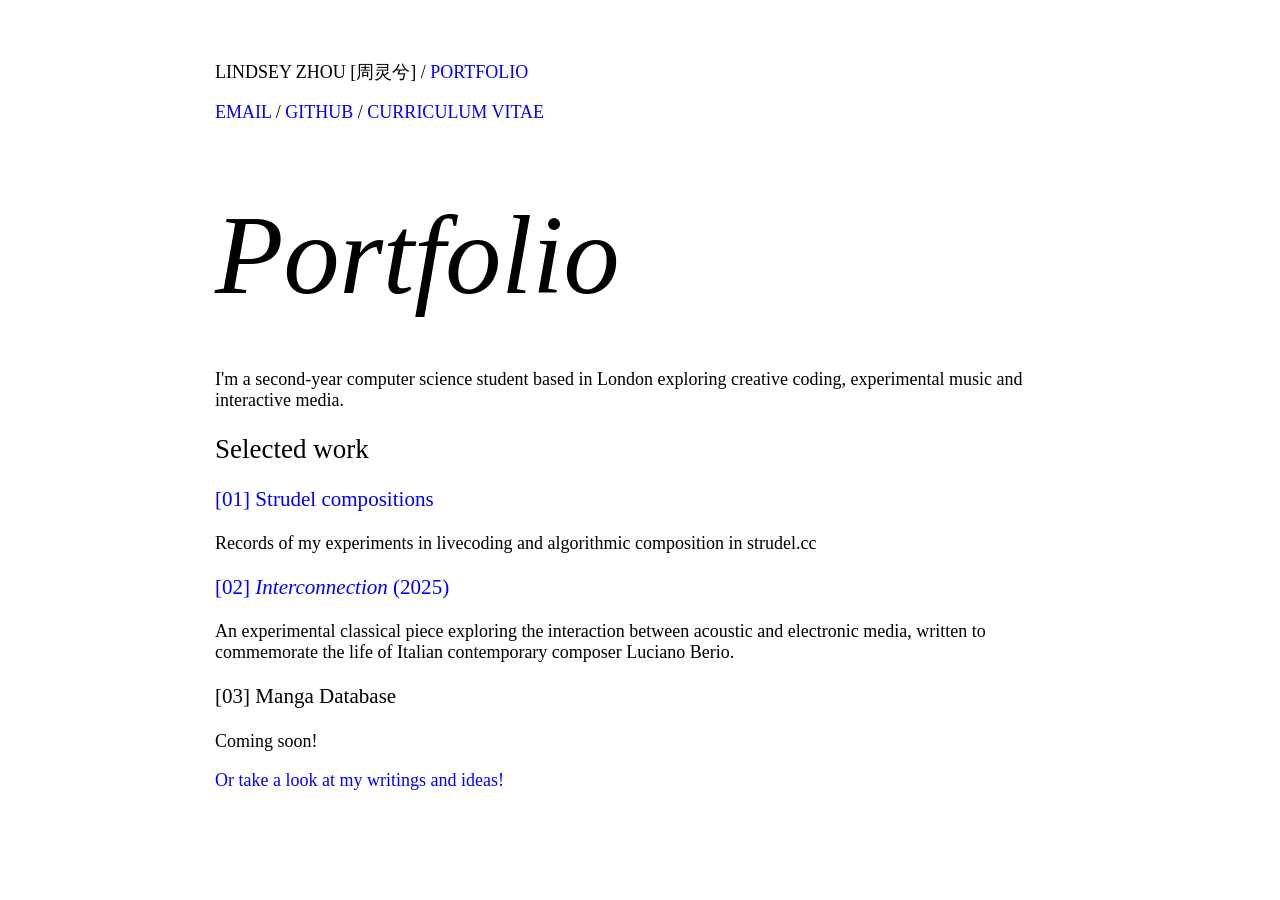
<file: index.html>
<!DOCTYPE html>
<html lang="en">
<head>
  <meta charset="UTF-8">
  <meta name="viewport" content="width=device-width, initial-scale=1.0">
  <title>Lindsey Zhou - Creative Coding</title>
  <link rel="stylesheet" href="./css/style.css">
  <style>

.blue_box{
  background-color: blue;
  height: 300px;
  width: 600px;

}
    

  </style>
</head>
<body>

  <div class="base">
  <div class="navbar">
  <span>LINDSEY ZHOU [周灵兮] / </span>
  
  <a href="./index.html">PORTFOLIO</a>

  <p>
  <a href="mailto:lindseyzhoulx@gmail.com">EMAIL</a>
  <span>/</span>
  <a href="https://github.com/linda-lemon">GITHUB</a>
  <span>/</span>
   <a href="">CURRICULUM VITAE</a>
</p>

  </div>
<div class="contents">

  <h1><i>Portfolio</i></h1>

  <p>
    I'm a second-year computer science student based in London exploring creative coding,
    experimental music and interactive media.
  </p>

  <h2>Selected work</h2>

  <div class="project">
    <a href="https://github.com/linda-lemon/strudel-sketchbook"><h3>[01] Strudel compositions</h3></a>
    <p>Records of my experiments in livecoding and algorithmic composition in strudel.cc</p>
  </div>

  <div class="project">
        <a href="./pages/interconnection.html"><h3>[02] <i>Interconnection</i> (2025)</h3></a>
    <p>An experimental classical piece exploring the interaction between acoustic and electronic media, written to commemorate the life of Italian contemporary composer Luciano Berio.</p>
  </div>

  <div class="project">
    <h3>[03] Manga Database</h3>
    <p>Coming soon!</p>
    </div>

   <a href="pages/blog.html">Or take a look at my writings and ideas!</a> 
  </div>
  </div>
</body>
</html>
</file>
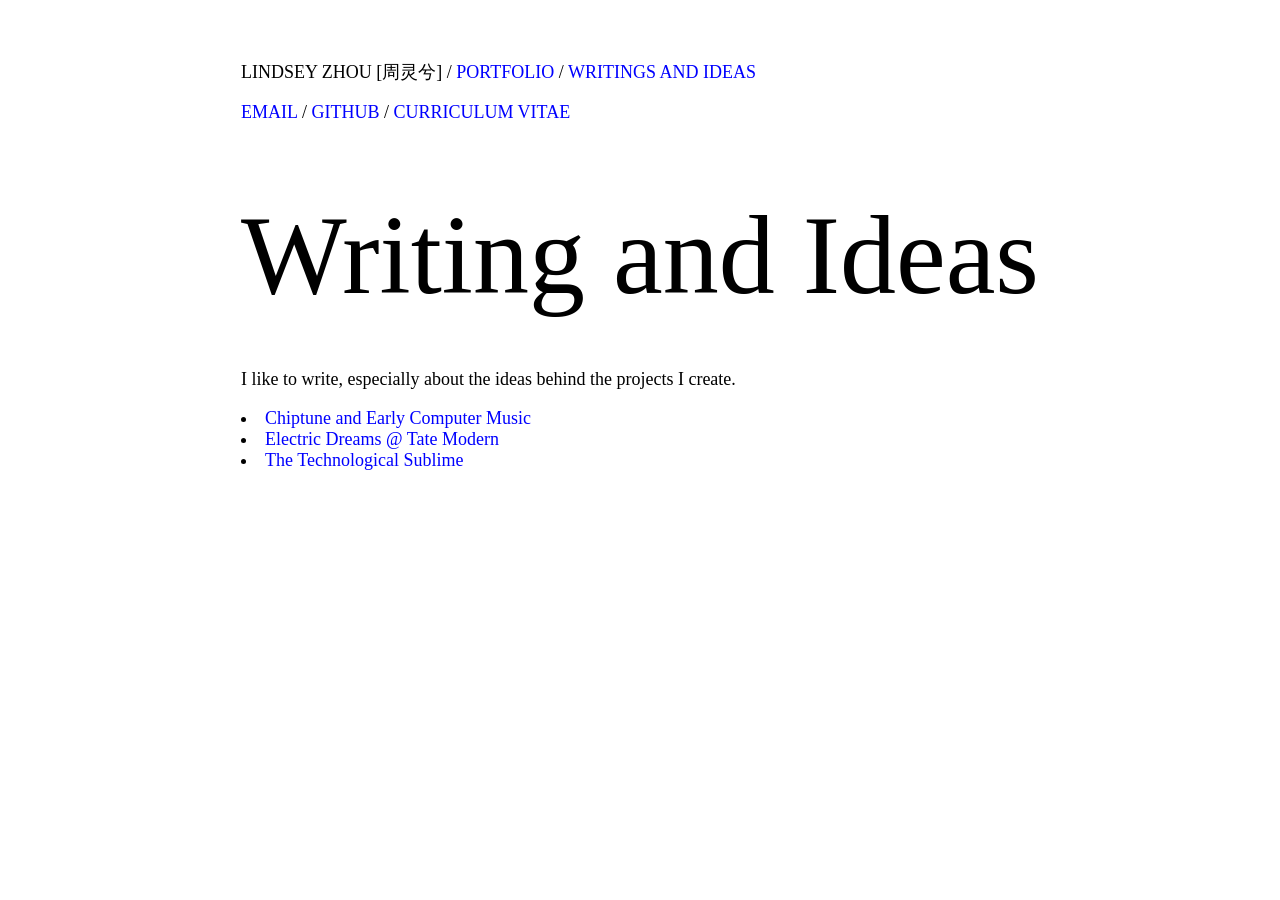
<file: pages/blog.html>
<!DOCTYPE html>
<html lang="en">
<head>
  <meta charset="UTF-8">
  <meta name="viewport" content="width=device-width, initial-scale=1.0">
  <title>Writing and Ideas</title>
  <link rel="stylesheet" href="../css/style.css">
  <style>
  </style>
</head>
<body>

  <div class="base">
  <div class="navbar">
    <span>LINDSEY ZHOU [周灵兮] / </span>
  
    <a href="../index.html">PORTFOLIO</a>

    <span> / </span>
    <a href="blog.html">WRITINGS AND IDEAS</a>

    <p>
  <a href="mailto:lindseyzhoulx@gmail.com">EMAIL</a>
  <span>/</span>
  <a href="https://github.com/linda-lemon">GITHUB</a>
  <span>/</span>
   <a href="">CURRICULUM VITAE</a>
</p>

  </div>

  <h1>Writing and Ideas</h1>

  <p> I like to write, especially about the ideas behind the projects I create.</p>
  <li><a href="blog_pages/chiptune.html">Chiptune and Early Computer Music</a></li>
  <li><a href="">Electric Dreams @ Tate Modern</a></li>
  <li><a href="">The Technological Sublime</a></li>

 
</body>
</html>
</file>
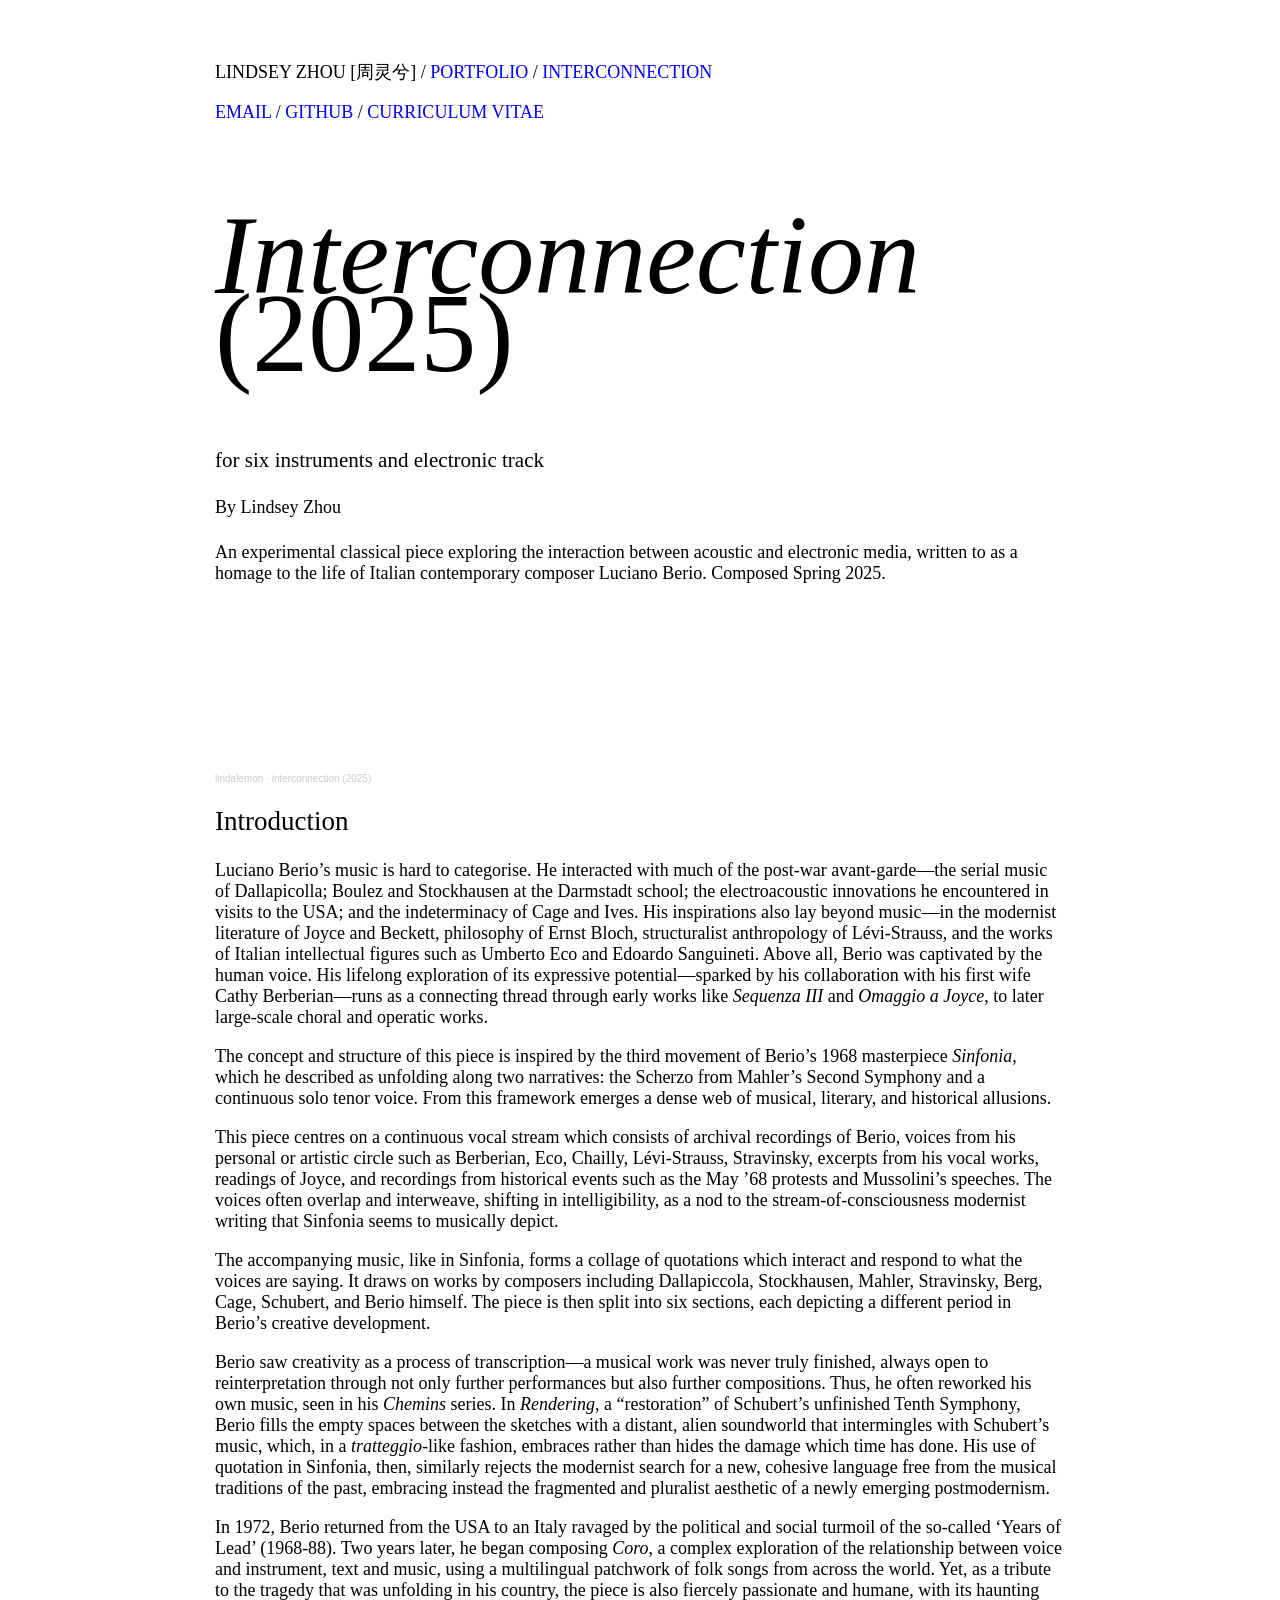
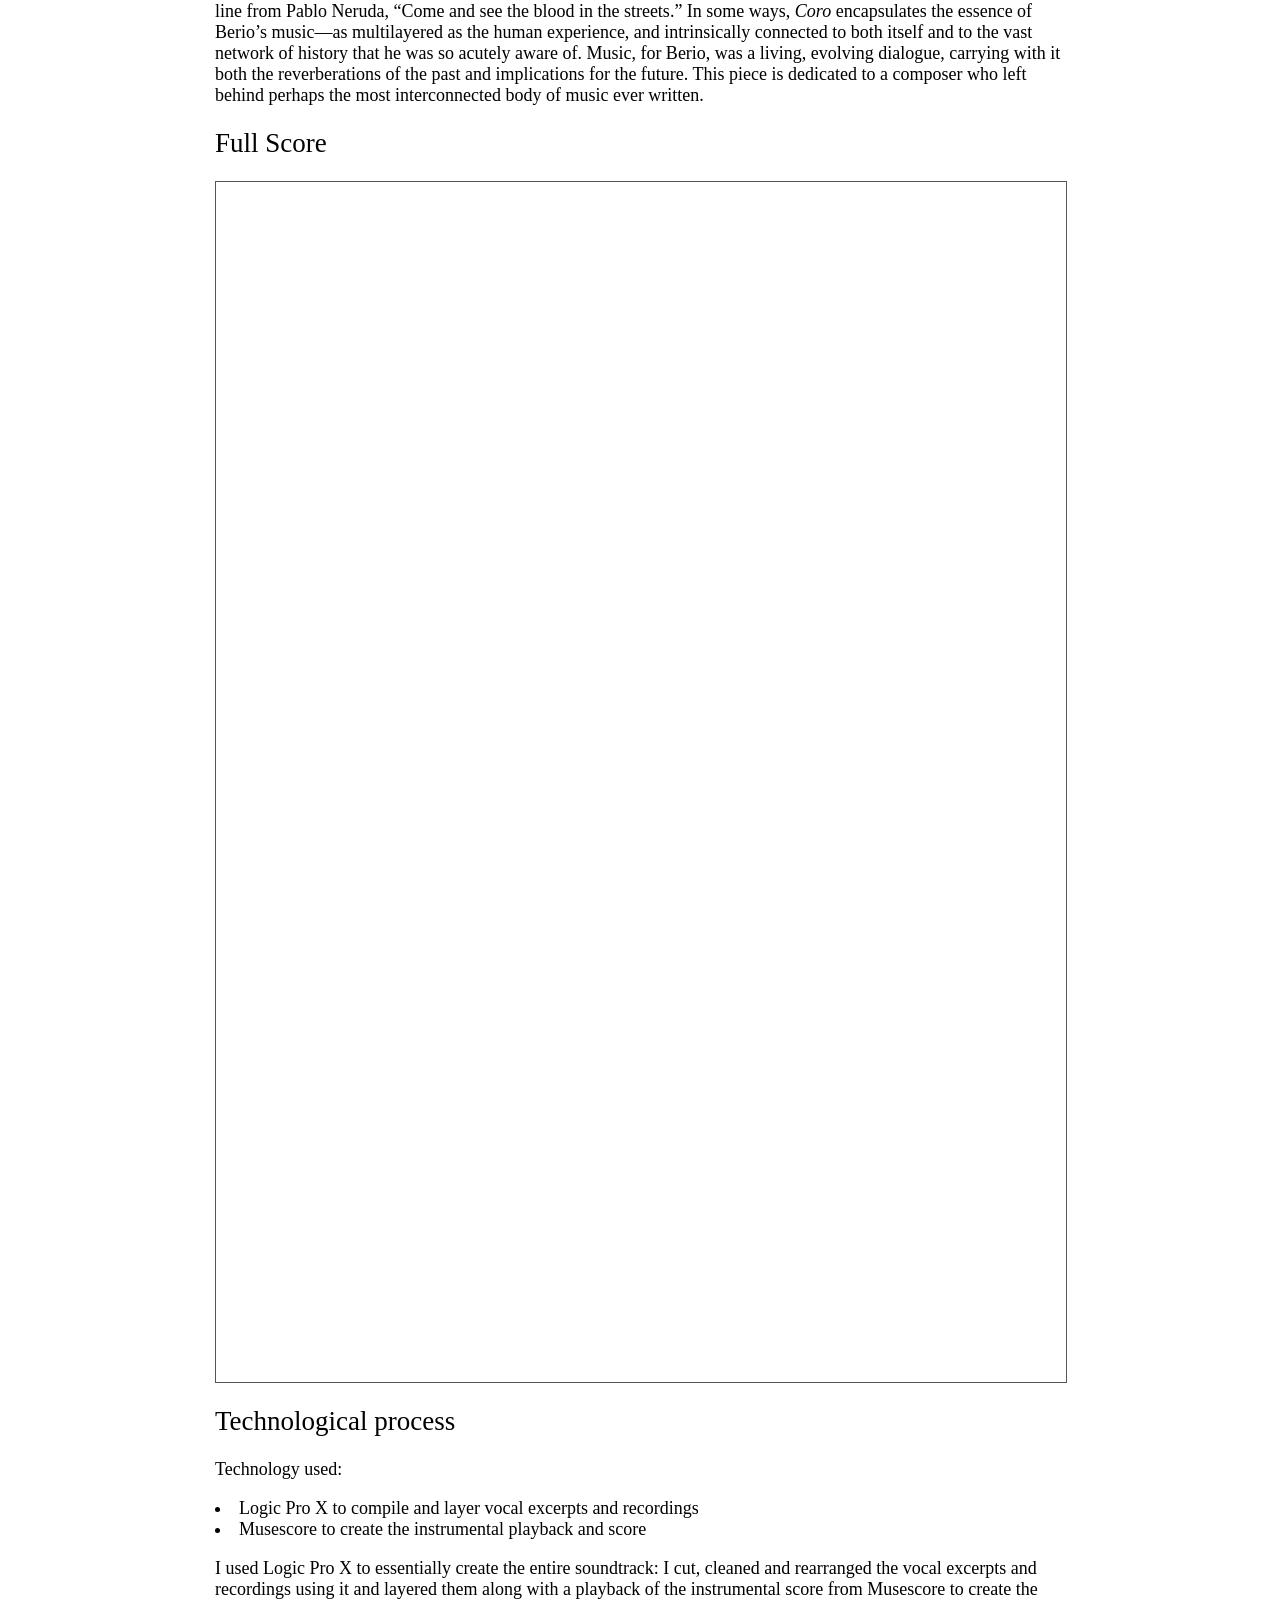
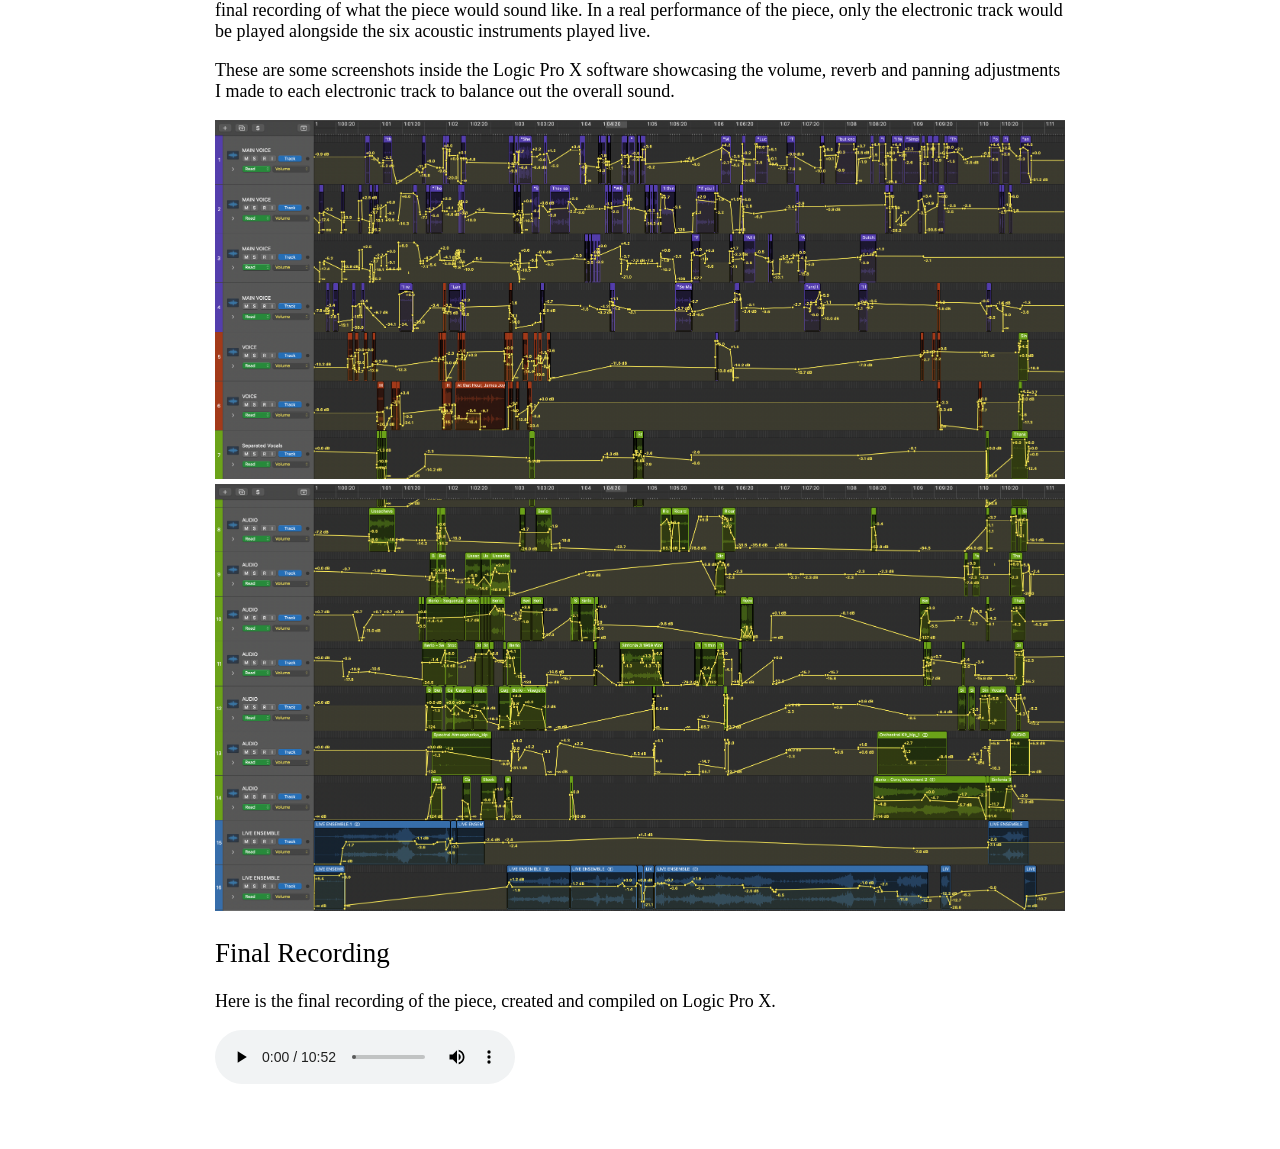
<file: pages/interconnection.html>
<!DOCTYPE html>
<html lang="en">
<head>
  <meta charset="UTF-8">
  <meta name="viewport" content="width=device-width, initial-scale=1.0">
  <title>Interconnection (2025)</title>
  <link rel="stylesheet" href="../css/style.css">
  <style>
    
.pdf-container {
  width: 100%;
  height: 1200px;
  border: 1px solid #555;
  overflow: hidden;
}

.pdf-container iframe {
  width: 100%;
  height: 100%;
  border: none;
}
  </style>
</head>
<body>

  <div class="base">
  <div class="navbar">
    <span>LINDSEY ZHOU [周灵兮] / </span>
  
    <a href="../index.html">PORTFOLIO</a>

    <span> / </span>
    <a href="interconnection.html">INTERCONNECTION</a>

    <p>
  <a href="mailto:lindseyzhoulx@gmail.com">EMAIL</a>
  <span>/</span>
  <a href="https://github.com/linda-lemon">GITHUB</a>
  <span>/</span>
   <a href="">CURRICULUM VITAE</a>
</p>

  </div>

  <h1><i>Interconnection</i> (2025)</h1>

  <h3>
for six instruments and electronic track
  </h3>

  <h4>By Lindsey Zhou</h4>

  <p>An experimental classical piece exploring the interaction between acoustic and electronic media, written to as a homage to the life of Italian contemporary composer Luciano Berio. Composed Spring 2025.</p>

  <iframe width="100%" height="166" scrolling="no" frameborder="no" allow="autoplay; encrypted-media"
  src="https://w.soundcloud.com/player/?url=https%3A//api.soundcloud.com/tracks/soundcloud%253Atracks%253A2421363813&color=%231749b1&auto_play=false&hide_related=false&show_comments=true&show_user=true&show_reposts=false&show_teaser=true"></iframe><div style="font-size: 10px; color: #cccccc;line-break: anywhere;word-break: normal;overflow: hidden;white-space: nowrap;text-overflow: ellipsis; font-family: Interstate,Lucida Grande,Lucida Sans Unicode,Lucida Sans,Garuda,Verdana,Tahoma,sans-serif;font-weight: 100;"><a href="https://soundcloud.com/lindalemonlinda" title="lindalemon" target="_blank" style="color: #cccccc; text-decoration: none;">lindalemon</a> · <a href="https://soundcloud.com/lindalemonlinda/interconnection" title="interconnection (2025)" target="_blank" style="color: #cccccc; text-decoration: none;">interconnection (2025)</a></div>
  
  <h2>Introduction</h2>
  <p>Luciano Berio’s music is hard to categorise. He interacted with much of the post-war
avant-garde—the serial music of Dallapicolla; Boulez and Stockhausen at the Darmstadt school; the
electroacoustic innovations he encountered in visits to the USA; and the indeterminacy of Cage and
Ives. His inspirations also lay beyond music—in the modernist literature of Joyce and Beckett,
philosophy of Ernst Bloch, structuralist anthropology of Lévi-Strauss, and the works of Italian
intellectual figures such as Umberto Eco and Edoardo Sanguineti. Above all, Berio was captivated by
the human voice. His lifelong exploration of its expressive potential—sparked by his collaboration
with his first wife Cathy Berberian—runs as a connecting thread through early works like <i>Sequenza III</i>
and <i>Omaggio a Joyce</i>, to later large-scale choral and operatic works.
  </p>

  <p>
The concept and structure of this piece is inspired by the third movement of Berio’s 1968
masterpiece <i>Sinfonia</i>, which he described as unfolding along two narratives: the Scherzo from
Mahler’s Second Symphony and a continuous solo tenor voice. From this framework emerges a
dense web of musical, literary, and historical allusions.
    </p>

  <p>
This piece centres on a continuous vocal stream which consists of archival recordings of Berio,
voices from his personal or artistic circle such as Berberian, Eco, Chailly, Lévi-Strauss, Stravinsky,
excerpts from his vocal works, readings of Joyce, and recordings from historical events such as the
May ’68 protests and Mussolini’s speeches. The voices often overlap and interweave, shifting in
intelligibility, as a nod to the stream-of-consciousness modernist writing that Sinfonia seems to
musically depict.
    </p>
  <p>
The accompanying music, like in Sinfonia, forms a collage of quotations which interact and respond
to what the voices are saying. It draws on works by composers including Dallapiccola, Stockhausen,
Mahler, Stravinsky, Berg, Cage, Schubert, and Berio himself. The piece is then split into six sections,
each depicting a different period in Berio’s creative development.
    </p>
  <p>
Berio saw creativity as a process of transcription—a musical work was never truly finished, always open to reinterpretation through not only further performances but also further compositions. Thus, he often reworked his own music, seen in his <i>Chemins</i> series. In <i>Rendering</i>, a “restoration” of Schubert’s unfinished Tenth Symphony, Berio fills the empty spaces between the sketches with a distant, alien soundworld that intermingles with Schubert’s music, which, in a <i>tratteggio</i>-like fashion, embraces rather than hides the damage which time has done. His use of quotation in Sinfonia, then, similarly rejects the modernist search for a new, cohesive language free from the musical traditions of the past, embracing instead the fragmented and pluralist aesthetic of a newly emerging postmodernism.

    </p>
  <p>
In 1972, Berio returned from the USA to an Italy ravaged by the political and social turmoil of the
so-called ‘Years of Lead’ (1968-88). Two years later, he began composing <i>Coro</i>, a complex exploration
of the relationship between voice and instrument, text and music, using a multilingual patchwork of
folk songs from across the world. Yet, as a tribute to the tragedy that was unfolding in his country,
the piece is also fiercely passionate and humane, with its haunting line from Pablo Neruda, “Come
and see the blood in the streets.” In some ways, <i>Coro</i> encapsulates the essence of Berio’s music—as
multilayered as the human experience, and intrinsically connected to both itself and to the vast
network of history that he was so acutely aware of. Music, for Berio, was a living, evolving dialogue,
carrying with it both the reverberations of the past and implications for the future. This piece is
dedicated to a composer who left behind perhaps the most interconnected body of music ever
written.</p>

<h2>Full Score</h2>

<div class="pdf-container">
  <iframe
    src="../assets/interconnection.pdf"
    title="Interconnection (2025) full score"
    loading="lazy">
  </iframe>
</div>

<h2>Technological process</h2>
 <p>Technology used:
  <li>
  Logic Pro X to compile and layer vocal excerpts and recordings 
  </li>
  <li>
  Musescore to create the instrumental playback and score
  </li>
   
  </p>

  <p>I used Logic Pro X to essentially create the entire soundtrack: I cut, cleaned and rearranged the vocal excerpts and recordings
    using it and layered them along with a playback of the instrumental score from Musescore to create the final recording of what the piece would sound like. In a real performance
  of the piece, only the electronic track would be played alongside the six acoustic instruments played live.  </p>

  <p>These are some screenshots inside the Logic Pro X software showcasing the volume, reverb and panning adjustments I made to each electronic track to balance out the overall sound.</p>
  <img src="../interconnection_1.png" style="max-width: 100%; height: auto;">
  <img src="../interconnection_2.png" style="max-width: 100%; height: auto;">

  <h2>Final Recording</h2>
  <p>Here is the final recording of the piece, created and compiled on Logic Pro X. </p>
  
  <audio src="../interconnection.mp3" controls></audio>

</div>
</body>
</html>
</file>
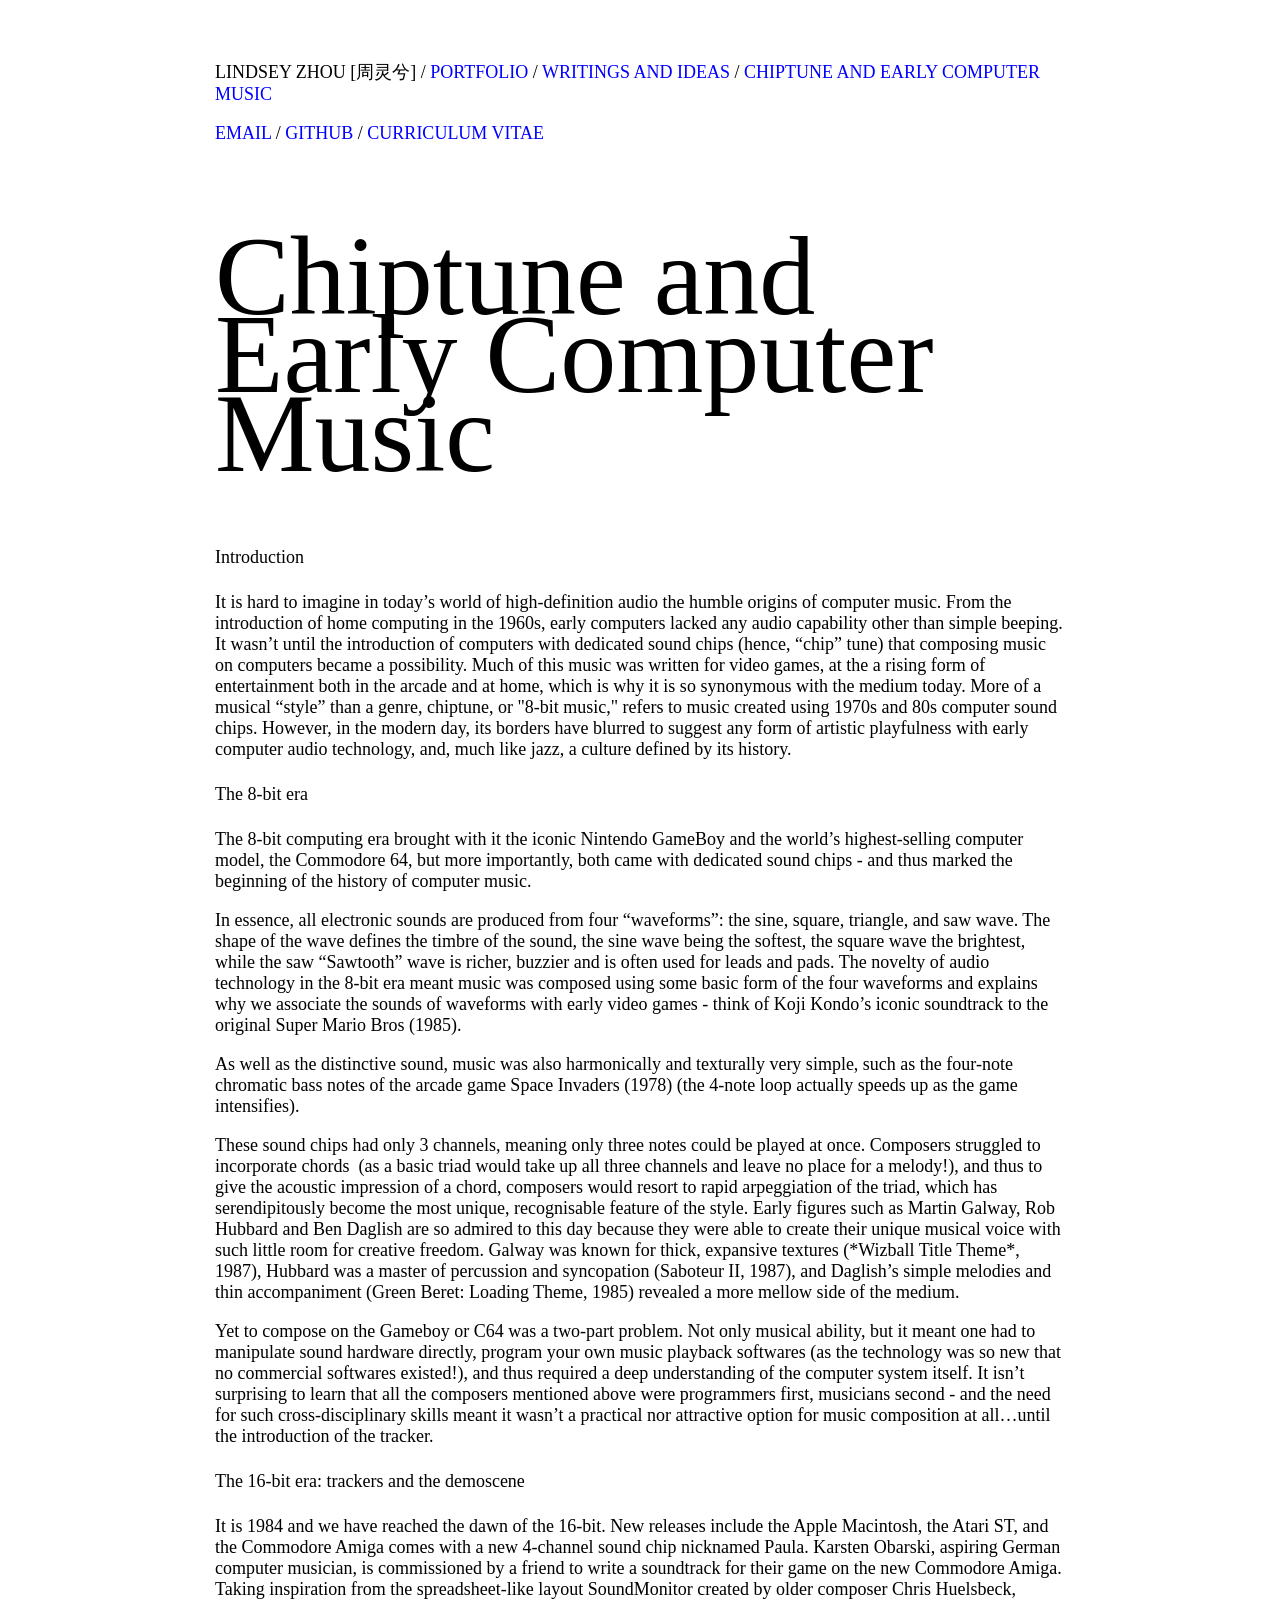
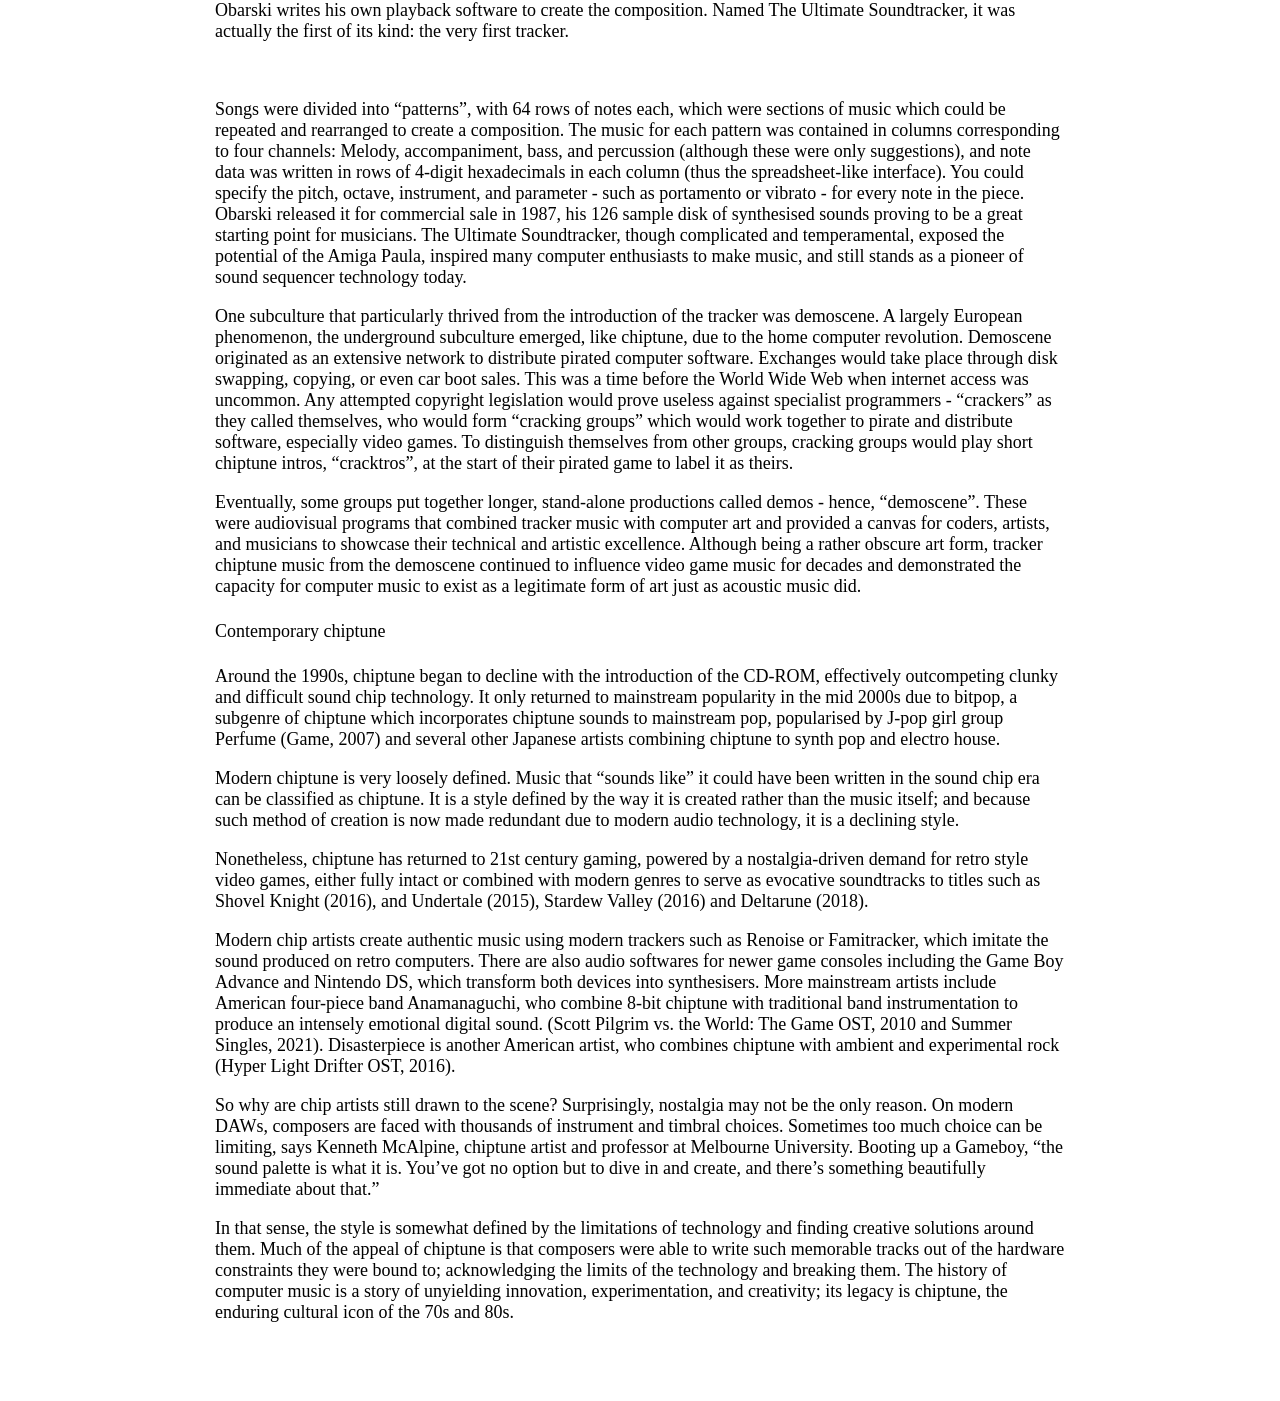
<file: pages/blog_pages/chiptune.html>
<!DOCTYPE html>
<html lang="en">
<head>
  <meta charset="UTF-8">
  <meta name="viewport" content="width=device-width, initial-scale=1.0">
  <title>Chiptune and Early Computer Music</title>
  <link rel="stylesheet" href="../../css/style.css">
  <style>
  </style>
</head>
<body>

  <div class="base">
  <div class="navbar">
    <span>LINDSEY ZHOU [周灵兮] / </span>
  
    <a href="../../index.html">PORTFOLIO</a>

    <span> / </span>
    <a href="../blog.html">WRITINGS AND IDEAS</a>

    <span> / </span>
    <a href="chiptune.html">CHIPTUNE AND EARLY COMPUTER MUSIC</a>

    <p>
  <a href="mailto:lindseyzhoulx@gmail.com">EMAIL</a>
  <span>/</span>
  <a href="https://github.com/linda-lemon">GITHUB</a>
  <span>/</span>
   <a href="">CURRICULUM VITAE</a>
</p>

  </div>

  <h1>Chiptune and Early Computer Music</h1>

<h4>Introduction</h4>
  <p>
It is hard to imagine in today’s world of high-definition audio the humble origins of computer music. From the 
introduction of home computing in the 1960s, early computers lacked any audio capability other than simple 
beeping. It wasn’t until the introduction of computers with dedicated sound chips (hence, “chip” tune) that 
composing music on computers became a possibility. Much of this music was written for video games, at the 
 a rising form of entertainment both in the arcade and at home, which is why it is so synonymous with the 
 medium today. More of a musical “style” than a genre, chiptune, or "8-bit music," refers to music created 
 using 1970s and 80s computer sound chips. However, in the modern day, its borders have blurred to suggest 
 any form of artistic playfulness with early computer audio technology, and, much like jazz, a culture defined 
 by its history.</p>

<h4>The 8-bit era </h4>
<p>The 8-bit computing era brought with it the iconic Nintendo GameBoy and the world’s highest-selling computer 
model, the Commodore 64, but more importantly, both came with dedicated sound chips - and thus marked the 
beginning of the history of computer music.</p>

<p>In essence, all electronic sounds are produced from four “waveforms”: the sine, square, triangle, and saw wave. 
The shape of the wave defines the timbre of the sound, the sine wave being the softest, the square wave the 
brightest, while the saw “Sawtooth” wave is richer, buzzier and is often used for leads and pads. The novelty 
of audio technology in the 8-bit era meant music was composed using some basic form of the four waveforms and 
explains why we associate the sounds of waveforms with early video games - think of Koji Kondo’s iconic 
soundtrack to the original Super Mario Bros (1985).</p>

<p>As well as the distinctive sound, music was also harmonically and texturally very simple, such as the four-note
 chromatic bass notes of the arcade game Space Invaders (1978) (the 4-note loop actually speeds up as the game 
 intensifies).</p>

<p>These sound chips had only 3 channels, meaning only three notes could be played at once. Composers struggled to
 incorporate chords  (as a basic triad would take up all three channels and leave no place for a melody!), and 
 thus to give the acoustic impression of a chord, composers would resort to rapid arpeggiation of the triad, 
 which has serendipitously become the most unique, recognisable feature of the style. Early figures such as 
 Martin Galway, Rob Hubbard and Ben Daglish are so admired to this day because they were able to create their 
 unique musical voice with such little room for creative freedom. Galway was known for thick, expansive textures
  (*Wizball Title Theme*, 1987), Hubbard was a master of percussion and syncopation (Saboteur II, 1987), and 
  Daglish’s simple melodies and thin accompaniment (Green Beret: Loading Theme, 1985) revealed a more mellow side
   of the medium.</p>

<p>Yet to compose on the Gameboy or C64 was a two-part problem. Not only musical ability, but it meant one had to 
manipulate sound hardware directly, program your own music playback softwares (as the technology was so new that
 no commercial softwares existed!), and thus required a deep understanding of the computer system itself. 
 It isn’t surprising to learn that all the composers mentioned above were programmers first, musicians second
  - and the need for such cross-disciplinary skills meant it wasn’t a practical nor attractive option for music
   composition at all…until the introduction of the tracker.</p>

<h4>The 16-bit era: trackers and the demoscene</h4>
<p>It is 1984 and we have reached the dawn of the 16-bit. New releases include the Apple Macintosh, 
    the Atari ST, and the Commodore Amiga comes with a new 4-channel sound chip nicknamed Paula. 
    Karsten Obarski, aspiring German computer musician, is commissioned by a friend to write a soundtrack
     for their game on the new Commodore Amiga. Taking inspiration from the spreadsheet-like layout SoundMonitor
      created by older composer Chris Huelsbeck, Obarski writes his own playback software to create the 
      composition. Named The Ultimate Soundtracker, it was actually the first of its kind: the very first tracker.</p> 

<p>Songs were divided into “patterns”, with 64 rows of notes each, which were sections of music which 
could be repeated and rearranged to create a composition. The music for each pattern was contained in columns
 corresponding to four channels: Melody, accompaniment, bass, and percussion (although these were only 
 suggestions), and note data was written in rows of 4-digit hexadecimals in each column 
 (thus the spreadsheet-like interface). You could specify the pitch, octave, instrument, and parameter -
 such as portamento or vibrato - for every note in the piece. Obarski released it for commercial sale in 1987,
  his 126 sample disk of synthesised sounds proving to be a great starting point for musicians. 
  The Ultimate Soundtracker, though complicated and temperamental, exposed the potential of the Amiga Paula,
   inspired many computer enthusiasts to make music, and still stands as a pioneer of sound sequencer technology
    today.</p>

<p>One subculture that particularly thrived from the introduction of the tracker was demoscene. A largely European phenomenon,
     the underground subculture emerged, like chiptune, due to the home computer revolution. Demoscene originated
      as an extensive network to distribute pirated computer software. Exchanges would take place through disk
       swapping, copying, or even car boot sales. This was a time before the World Wide Web when internet access 
       was uncommon. Any attempted copyright legislation would prove useless against specialist programmers - 
       “crackers” as they called themselves, who would form “cracking groups” which would work together to pirate
        and distribute software, especially video games. To distinguish themselves from other groups, cracking
         groups would play short chiptune intros, “cracktros”, at the start of their pirated game to label it as
          theirs.</p>

<p>Eventually, some groups put together longer, stand-alone productions called demos - hence, “demoscene”.
     These were audiovisual programs that combined tracker music with computer art and provided a canvas
      for coders, artists, and musicians to showcase their technical and artistic excellence. Although 
      being a rather obscure art form, tracker chiptune music from the demoscene continued to influence
       video game music for decades and demonstrated the capacity for computer music to exist as a legitimate
        form of art just as acoustic music did.</p>

<h4>Contemporary chiptune</h4>
<p>Around the 1990s, chiptune began to decline with the introduction of the CD-ROM, effectively outcompeting 
    clunky and difficult sound chip technology. It only returned to mainstream popularity in the mid 2000s due
     to bitpop, a subgenre of chiptune which incorporates chiptune sounds to mainstream pop, popularised by 
     J-pop girl group Perfume (Game, 2007) and several other Japanese artists combining chiptune to synth pop 
     and electro house. </p>

<p>Modern chiptune is very loosely defined. Music that “sounds like” it could have been written in the sound
     chip era can be classified as chiptune. It is a style defined by the way it is created rather than the
      music itself; and because such method of creation is now made redundant due to modern audio technology,
       it is a declining style.</p>

<p>Nonetheless, chiptune has returned to 21st century gaming, powered by a nostalgia-driven demand for retro
     style video games, either fully intact or combined with modern genres to serve as evocative soundtracks 
     to titles such as Shovel Knight (2016), and Undertale (2015), Stardew Valley (2016) and Deltarune (2018). </p>

<p>Modern chip artists create authentic music using modern trackers such as Renoise or Famitracker, which 
    imitate the sound produced on retro computers. There are also audio softwares for newer game consoles 
    including the Game Boy Advance and Nintendo DS, which transform both devices into synthesisers. More 
    mainstream artists include American four-piece band Anamanaguchi, who combine 8-bit chiptune with traditional
     band instrumentation to produce an intensely emotional digital sound. 
     (Scott Pilgrim vs. the World: The Game OST, 2010 and Summer Singles, 2021). Disasterpiece is another
      American artist, who combines chiptune with ambient and experimental rock (Hyper Light Drifter OST, 2016).</p>

<p>So why are chip artists still drawn to the scene? Surprisingly, nostalgia may not be the only reason. 
    On modern DAWs, composers are faced with thousands of instrument and timbral choices. Sometimes too much
     choice can be limiting, says Kenneth McAlpine, chiptune artist and professor at Melbourne University.
      Booting up a Gameboy, “the sound palette is what it is. You’ve got no option but to dive in and create,
       and there’s something beautifully immediate about that.”</p>

<p>In that sense, the style is somewhat defined by the limitations of technology and finding creative 
    solutions around them. Much of the appeal of chiptune is that composers were able to write such memorable
     tracks out of the hardware constraints they were bound to; acknowledging the limits of the technology 
     and breaking them. The history of computer music is a story of unyielding innovation, experimentation,
     and creativity; its legacy is chiptune, the enduring cultural icon of the 70s and 80s.</p>

 </div>
</body>
</html>
</file>
<file: css/style.css>
* {
  font-weight: 200;
  /* font-family: Special Elite; */
  
}

body{
  display: flex;
  align-items: center;
  justify-content: center;
  height: 100%;
  max-width: 850px;
      margin: 60px auto;
      padding: 0 24px;
      font-size: large;
  
}

#base{
  text-align: center;
  max-width: 600px;
  max-height: 600px;
}

#contents{
  align-items: center;
  margin-top: 20px;
  margin-bottom: 20px;
  margin-left: 20px;
  margin-right: 20px;
  max-width: 580px;
  font-size: 15px;
  max-height: 400px;
  overflow-y: auto;
  scrollbar-width: none;
}

.entry{
  max-width: 580px;
  padding-bottom: 30px;
  text-align: left;
  }

h1 { font-size: 7rem;
    line-height: 0.7; }
    
a{
        text-decoration: none;
        color: blue;
    }
    
a:hover {text-decoration: line-through;}

a:visited{
        color: blue;
    }

.navbar {
        display: inline-block;
    }
</file>
